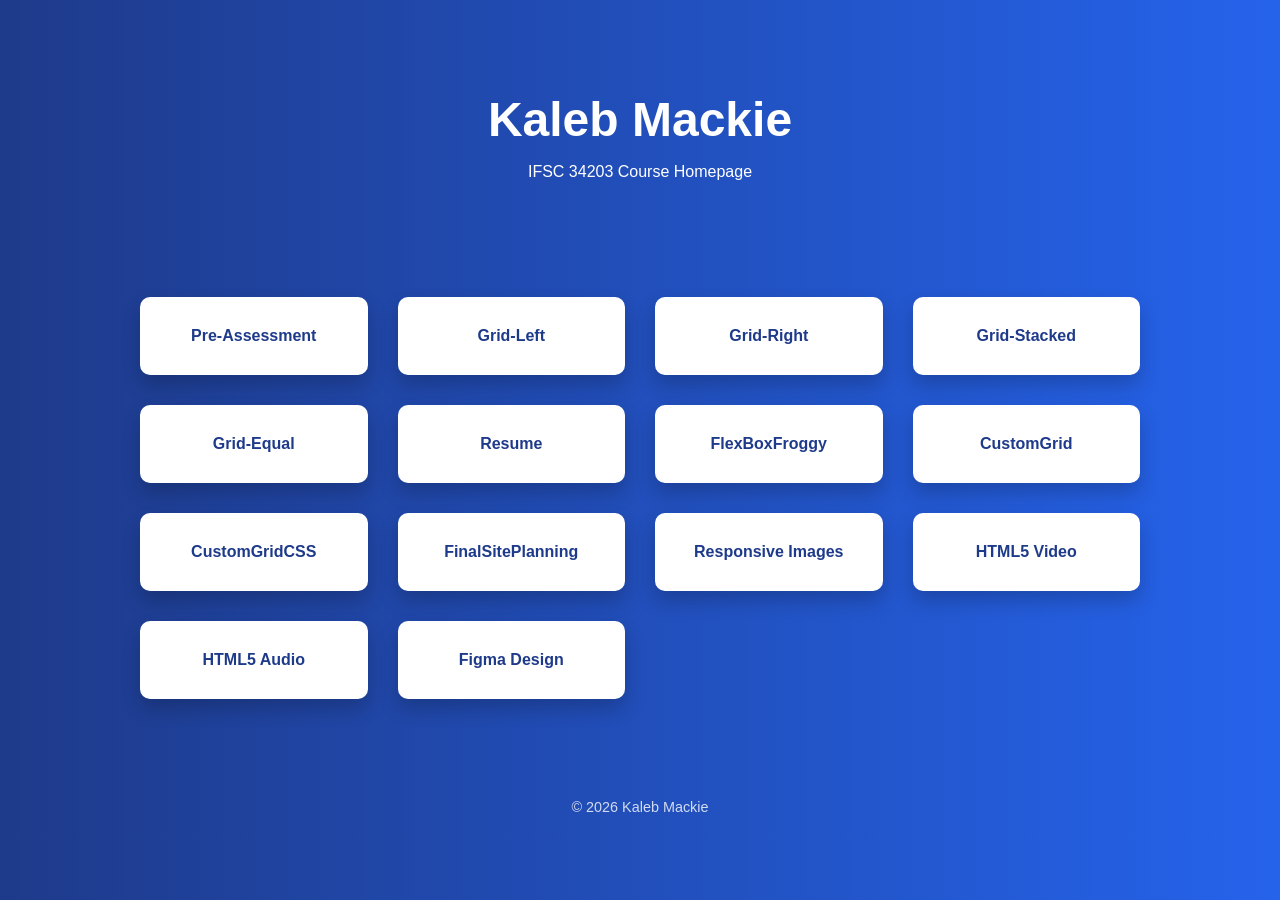
<file: index.html>
<!doctype html>
<html lang="en">
<head>
  <meta charset="utf-8">
  <title>Kaleb Mackie | IFSC 34203</title>
  <meta name="viewport" content="width=device-width, initial-scale=1">

  <style>
    body {
      margin: 0;
      font-family: Arial, Helvetica, sans-serif;
      background: linear-gradient(to right, #1e3a8a, #2563eb);
      color: white;
      text-align: center;
    }

    header {
      padding: 60px 20px;
    }

    h1 {
      font-size: 3rem;
      margin-bottom: 10px;
    }

    .assignments {
      display: grid;
      grid-template-columns: repeat(auto-fit, minmax(200px, 1fr));
      gap: 30px;
      padding: 40px;
      max-width: 1000px;
      margin: 0 auto;
    }

    .card {
      background: white;
      color: #1e3a8a;
      padding: 30px;
      border-radius: 10px;
      text-decoration: none;
      font-weight: bold;
      box-shadow: 0 10px 20px rgba(0,0,0,0.2);
      transition: 0.3s;
    }

    .card:hover {
      transform: translateY(-5px);
      background: #f1f5f9;
    }

    footer {
      margin-top: 40px;
      padding: 20px;
      font-size: 0.9rem;
      opacity: 0.8;
    }
  </style>
</head>

<body>

  <header>
    <h1>Kaleb Mackie</h1>
    <p>IFSC 34203 Course Homepage</p>
  </header>

  <section class="assignments">

    <a class="card" href="public_html/pre-assesment/index.html">
      Pre-Assessment
    </a>

    <a class="card" href="public_html/css-grid-lab/grid-two-col-left.html">
      Grid-Left
    </a>

    <a class="card" href="public_html/css-grid-lab/grid-two-col-right.html">
      Grid-Right
    </a>

    <a class="card" href="public_html/css-grid-lab/grid-two-col-stacked.html">
      Grid-Stacked
    </a>

    <a class="card" href="public_html/css-grid-lab/grid-two-col-equal.html">
      Grid-Equal
    </a>

    <a class="card" href="public_html/resume/index.html">
      Resume
    </a>

    <a class="card" href="public_html/FlexboxFroggy/flexboxfroggy.png">
      FlexBoxFroggy
    </a>

    <a class="card" href="public_html/CustomGridAssignment/index.html">
      CustomGrid
    </a>

    <a class="card" href="public_html/CustomGridUsingCSS/index.html">
      CustomGridCSS
    </a>

    <a class="card" href="public_html/FinalSitePlanning/index.html">
      FinalSitePlanning
    </a>

    <a class="card" href="public_html/responsive-images/index.html">
      Responsive Images
    </a>

    <a class="card" href="public_html/video/index.html">
      HTML5 Video
    </a>

    <a class="card" href="public_html/audio/index.html">
      HTML5 Audio
    </a>

    <a class="card" href="public_html/figma/index.html" target="_blank">
  Figma Design
</a>

  </section>

  <footer>
    © 2026 Kaleb Mackie
  </footer>

</body>
</html>
</file>
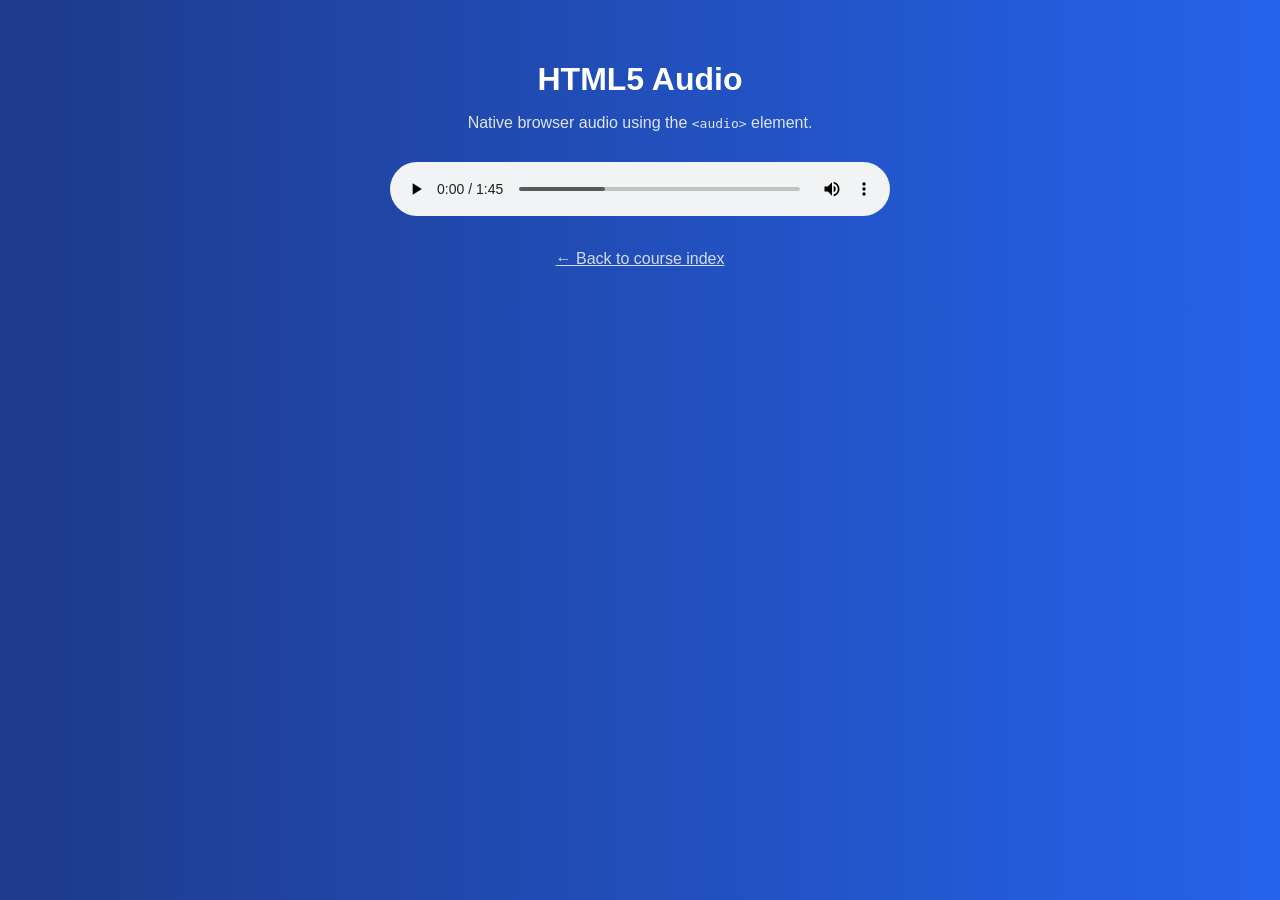
<file: public_html/audio/index.html>
<!doctype html>
<html lang="en">
<head>
  <meta charset="utf-8">
  <title>HTML5 Audio Demo | Kaleb Mackie</title>
  <meta name="viewport" content="width=device-width, initial-scale=1">
  <style>
    body {
      margin: 0;
      font-family: Arial, Helvetica, sans-serif;
      background: linear-gradient(to right, #1e3a8a, #2563eb);
      color: white;
      text-align: center;
      padding: 40px 20px;
    }

    h1 { font-size: 2rem; margin-bottom: 10px; }
    p  { opacity: 0.85; margin-bottom: 30px; }

    audio {
      width: 100%;
      max-width: 500px;
    }

    .back {
      display: inline-block;
      margin-top: 30px;
      color: white;
      text-decoration: underline;
      opacity: 0.8;
    }
  </style>
</head>
<body>

  <h1>HTML5 Audio</h1>
  <p>Native browser audio using the <code>&lt;audio&gt;</code> element.</p>


  <audio controls>
    <source src="random-audio.mp3" type="audio/mpeg">
    Your browser does not support HTML5 audio.
  </audio>

  <br>
  <a class="back" href="../../index.html">← Back to course index</a>

</body>
</html>
</file>
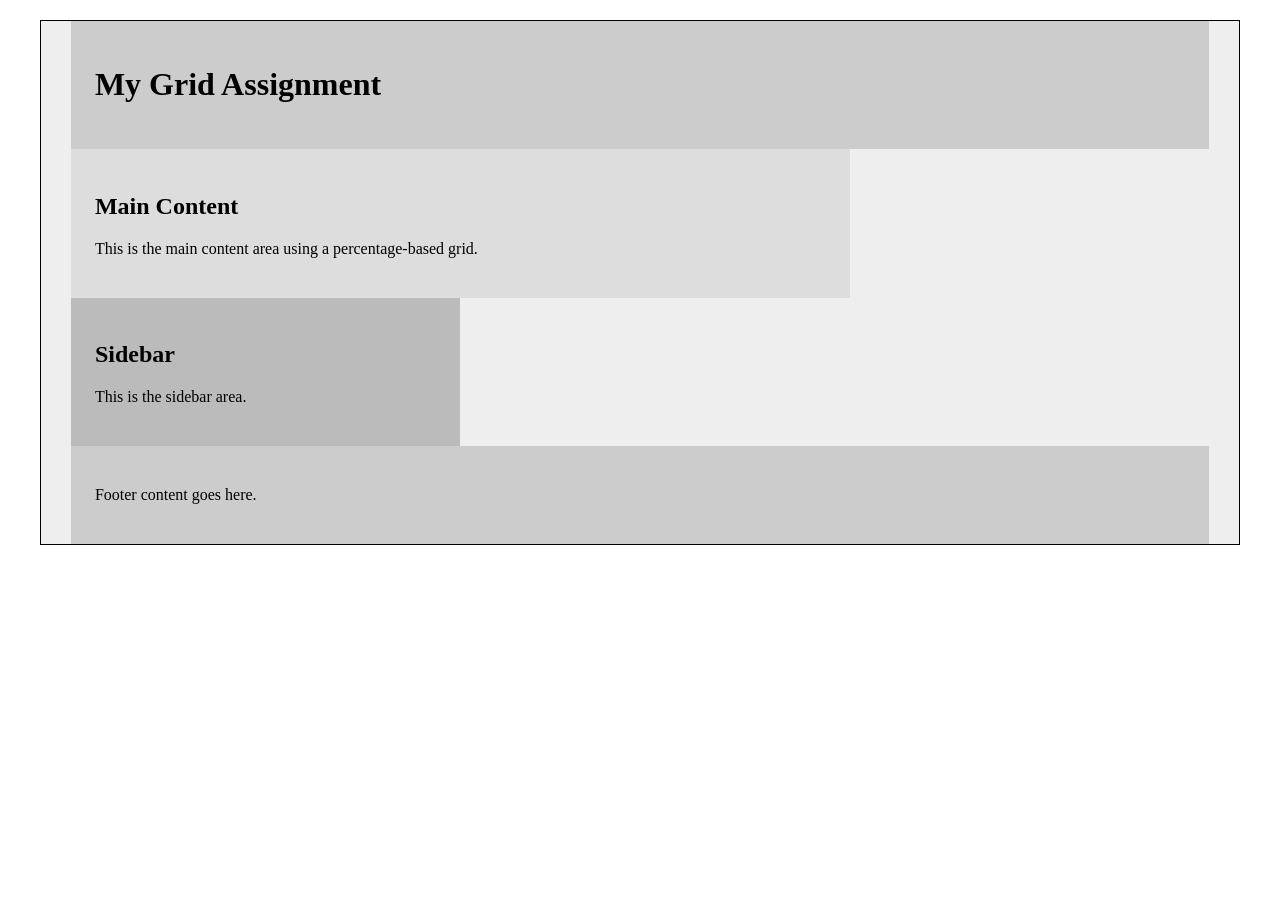
<file: public_html/CustomGridAssignment/index.html>
<!DOCTYPE html>
<html lang="en">
<head>
<meta charset="UTF-8">
<title>Grid Assignment</title>
<link rel="stylesheet" href="style.css">
</head>

<body>

<div class="container cf">

  <header class="primary">
    <h1>My Grid Assignment</h1>
  </header>

  <div id="content">
    <h2>Main Content</h2>
    <p>This is the main content area using a percentage-based grid.</p>
  </div>

  <aside>
    <h2>Sidebar</h2>
    <p>This is the sidebar area.</p>
  </aside>

  <footer id="colophon">
    <p>Footer content goes here.</p>
  </footer>

</div>

</body>
</html>
</file>
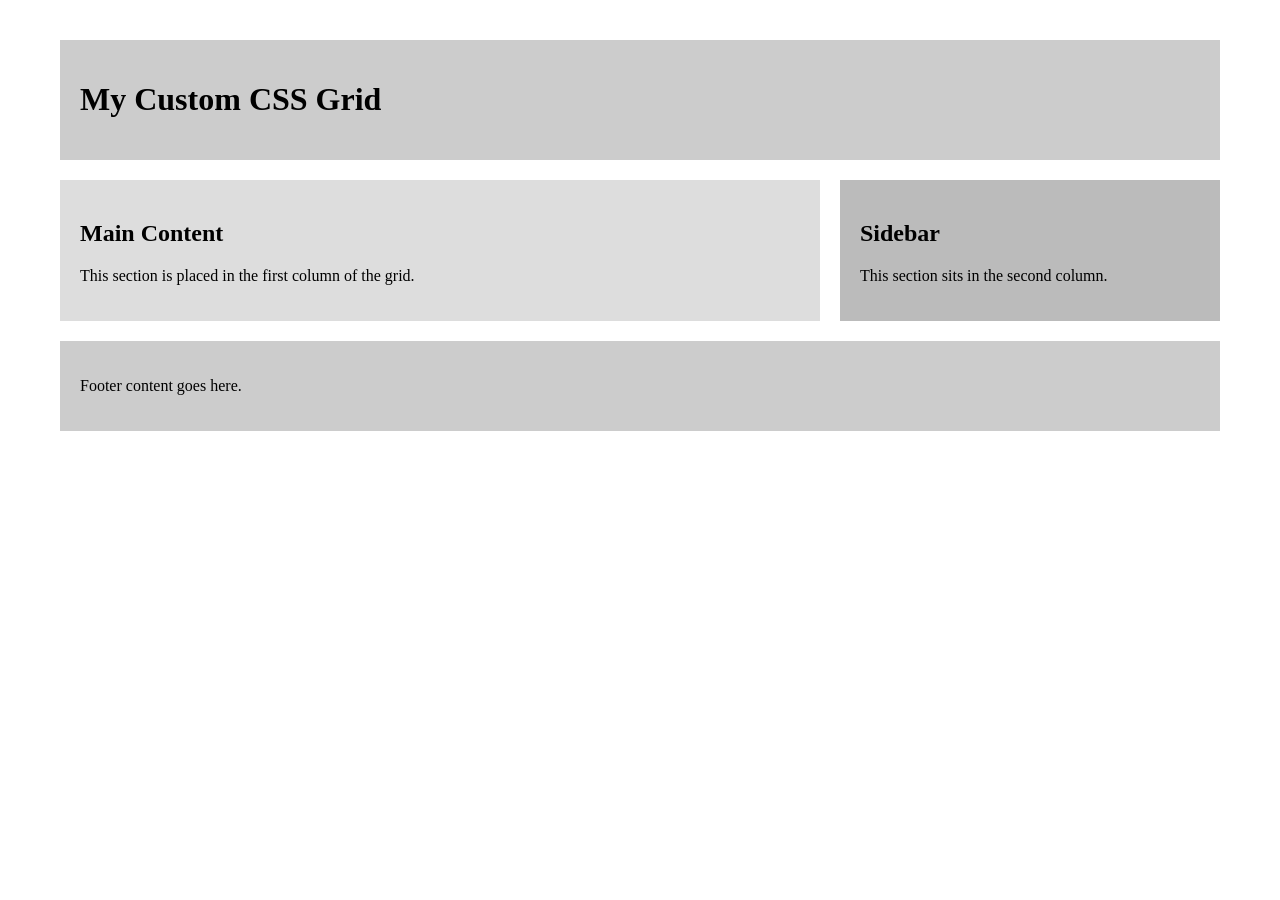
<file: public_html/CustomGridUsingCSS/index.html>
<!DOCTYPE html>
<html lang="en">
<head>
<meta charset="UTF-8">
<title>Custom CSS Grid Assignment</title>
<link rel="stylesheet" href="style.css">
</head>

<body>

<div class="container">

  <header>
    <h1>My Custom CSS Grid</h1>
  </header>

  <div id="content">
    <h2>Main Content</h2>
    <p>This section is placed in the first column of the grid.</p>
  </div>

  <aside>
    <h2>Sidebar</h2>
    <p>This section sits in the second column.</p>
  </aside>

  <footer>
    <p>Footer content goes here.</p>
  </footer>

</div>

</body>
</html>
</file>
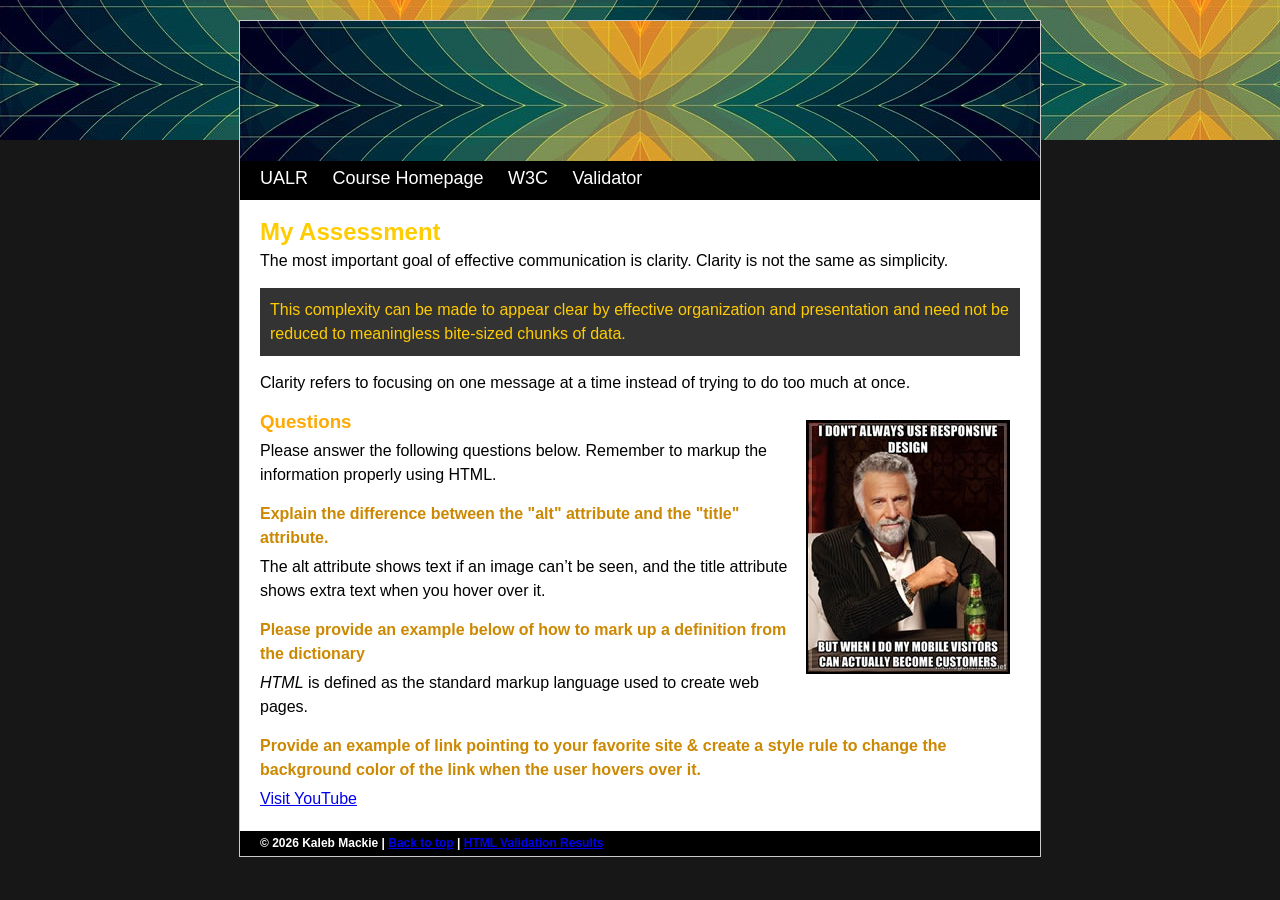
<file: public_html/pre-assesment/index.html>
<!doctype html>
<html lang="en">
<head>
<meta charset="UTF-8">
<meta name="description" content="This is a skills pre-assessment for Mobile Web Development" /> <!-- Describes the page -->
<meta name="author" content="Kaleb Mackie" />

<title>Kaleb Mackie – IFSC 3342 Pre-Assessment</title>

<link rel="stylesheet" href="assets/css/screen.css" media="screen">
</head>

<body id="top">
<div id="container">

  <div id="header">
    <h1><a href="index.html">Kaleb Mackie</a></h1>
  </div>

  <div id="nav">
    <ul>
      <li><a href="http://ualr.edu" title="University of Arkansas at Little Rock">UALR</a></li>
      <li><a href="https://thomaswallace.net/course/mobile-web/spring-2018/" title="Course Homepage">Course Homepage</a></li>
      <li><a href="http://www.w3.org/" title="World Wide Web Consortium">W3C</a></li>
      <li><a href="https://validator.w3.org/" title="HTML Validation Service">Validator</a></li>
    </ul>
  </div>

  <div id="content">
    <h2><!-- Hey Thomas! -->My Assessment</h2>

    <p>The most important goal of effective communication is clarity. Clarity is not the same as simplicity.</p>

    <p class="alert">
      This complexity can be made to appear clear by effective organization and presentation and need not be reduced to meaningless bite-sized chunks of data.
    </p>

    <p>Clarity refers to focusing on one message at a time instead of trying to do too much at once.</p>

    <img src="assets/imgs/image.jpg" alt="Decorative content image" class="content-img">

    <h3>Questions</h3>
    <p>Please answer the following questions below. Remember to markup the information properly using HTML.</p>

    <h4>Explain the difference between the "alt" attribute and the "title" attribute.</h4>
    <p>
      The alt attribute shows text if an image can’t be seen, and the title attribute shows extra text when you hover over it.
    </p>

    <h4>Please provide an example below of how to mark up a definition from the dictionary</h4>
    <p>
      <dfn>HTML</dfn> is defined as the standard markup language used to create web pages.
    </p>

    <h4>Provide an example of link pointing to your favorite site &amp; create a style rule to change the background color of the link when the user hovers over it.</h4>
    <p>
      <a href="https://www.youtube.com" title="Visit YouTube">Visit YouTube</a>
    </p>
  </div>

  <div id="footer">
    <h6>
      &copy; 2026 Kaleb Mackie |
      <a href="#top">Back to top</a> |
      <a href="https://validator.w3.org/">HTML Validation Results</a>
    </h6>
  </div>

</div>
</body>
</html>
</file>
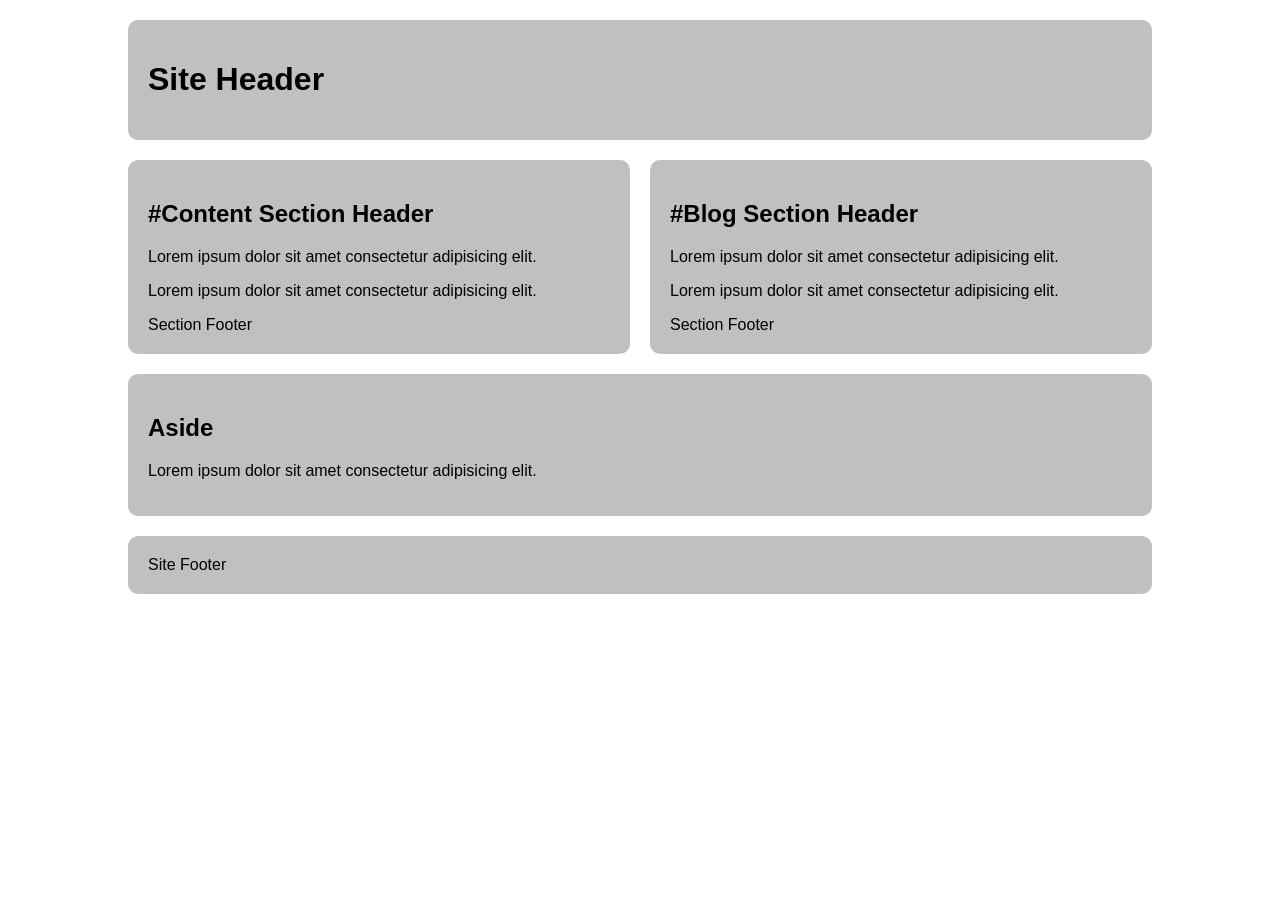
<file: public_html/css-grid-lab/grid-two-col-equal.html>
<!DOCTYPE html>
<html lang="en">

<head>
  <meta charset="UTF-8">
  <meta name="viewport" content="width=device-width, initial-scale=1.0">
  <title>CSS Grid Demo</title>

  <style>
    
    html {
      box-sizing: border-box;
    }

    *,
    *:before,
    *:after {
      box-sizing: inherit;
    }

    
    main {
      display: grid;
      gap: 20px;
      max-width: 80vw;
      margin: 20px auto;

      
      grid-template-columns: 1fr 1fr;
    }

    
    main > * {
      font-family: Avenir, Montserrat, Corbel, "URW Gothic", source-sans-pro, sans-serif;
      background-color: #c0c0c0;
      border-radius: 10px;
      padding: 20px;
    }

    
    header.primary {
      grid-column: 1 / 3; 
    }

    #content {
      grid-column: 1 / 2;
    }

    #blog {
      grid-column: 2 / 3;
    }

    aside {
      grid-column: 1 / 3; 
    }

    footer.primary {
      grid-column: 1 / 3; 
    }

  </style>
</head>

<body>

  <main>

    <header class="primary">
      <h1>Site Header</h1>
    </header>

    <section id="content">
      <header>
        <h2>#Content Section Header</h2>
      </header>
      <p>Lorem ipsum dolor sit amet consectetur adipisicing elit.</p>
      <p>Lorem ipsum dolor sit amet consectetur adipisicing elit.</p>
      <footer>Section Footer</footer>
    </section>

    <section id="blog">
      <header>
        <h2>#Blog Section Header</h2>
      </header>
      <p>Lorem ipsum dolor sit amet consectetur adipisicing elit.</p>
      <p>Lorem ipsum dolor sit amet consectetur adipisicing elit.</p>
      <footer>Section Footer</footer>
    </section>

    <aside>
      <h2>Aside</h2>
      <p>Lorem ipsum dolor sit amet consectetur adipisicing elit.</p>
    </aside>

    <footer class="primary">
      Site Footer
    </footer>

  </main>

</body>
</html>
</file>
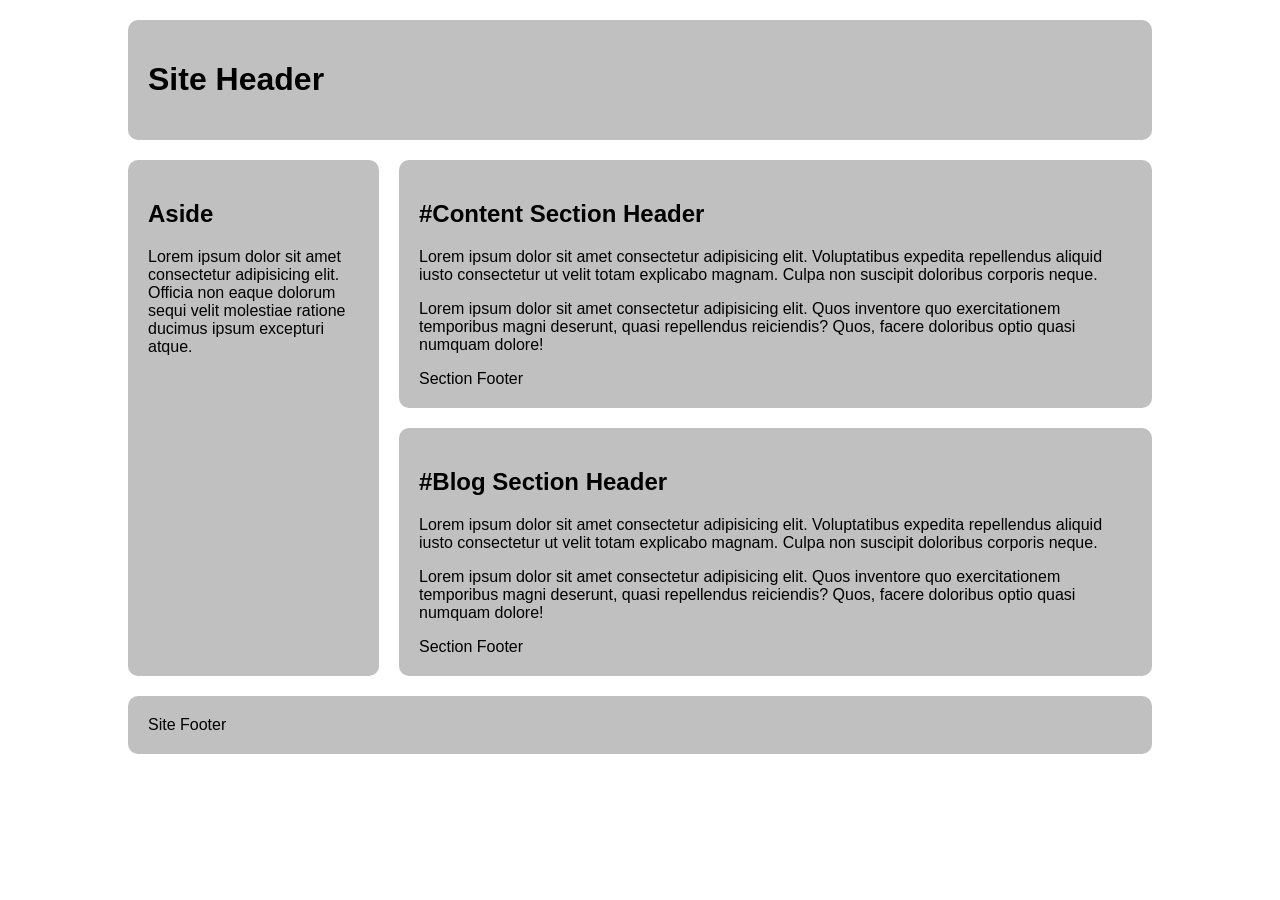
<file: public_html/css-grid-lab/grid-two-col-left.html>
<!DOCTYPE html>
<html lang="en">

<head>
  <meta charset="UTF-8">
  <meta name="viewport" content="width=device-width, initial-scale=1.0">
  <title>CSS Grid Demo</title>

  <style>
    /* --------------- Box Sizing ---------------- */
    html {
      box-sizing: border-box;
    }

    *,
    *:before,
    *:after {
      box-sizing: inherit;
    }


    main>* {
      font-family: Avenir, Montserrat, Corbel, "URW Gothic", source-sans-pro, sans-serif;
      font-weight: normal;
      background-color: #c0c0c0;
      border-radius: 10px;
      padding: 20px;
    }


    main {
      display: grid;
      gap: 20px;
      max-width: 80vw;
      margin: 20px auto;

      grid-template-columns: 1fr 3fr;
      grid-template-areas:
        "header header"
        "aside content"
        "aside blog"
        "footer footer";
    }

    header.primary {
      grid-area: header;
    }

    #content {
      grid-area: content;
    }

    #blog {
      grid-area: blog;
    }

    aside {
      grid-area: aside;
    }

    footer.primary {
      grid-area: footer;
    }
  </style>
</head>

<body>
  <main>
    <header class="primary">
      <h1>Site Header</h1>
    </header>

    <section id="content">
      <header>
        <h2>#Content Section Header</h2>
      </header>
      <p>Lorem ipsum dolor sit amet consectetur adipisicing elit. Voluptatibus expedita repellendus aliquid iusto consectetur ut velit totam explicabo magnam. Culpa non suscipit doloribus corporis neque.</p>
      <p>
        Lorem ipsum dolor sit amet consectetur adipisicing elit. Quos inventore quo exercitationem temporibus magni deserunt, quasi repellendus reiciendis? Quos, facere doloribus optio quasi numquam dolore!
      </p>
      <footer>Section Footer</footer>
    </section>

    <section id="blog">
      <header>
        <h2>#Blog Section Header</h2>
      </header>
      <p>Lorem ipsum dolor sit amet consectetur adipisicing elit. Voluptatibus expedita repellendus aliquid iusto consectetur ut velit totam explicabo magnam. Culpa non suscipit doloribus corporis neque.</p>
      <p>
        Lorem ipsum dolor sit amet consectetur adipisicing elit. Quos inventore quo exercitationem temporibus magni deserunt, quasi repellendus reiciendis? Quos, facere doloribus optio quasi numquam dolore!
      </p>
      <footer>Section Footer</footer>
    </section>

    <aside>
      <h2>Aside</h2>
      <p>Lorem ipsum dolor sit amet consectetur adipisicing elit. Officia non eaque dolorum sequi velit molestiae ratione ducimus ipsum excepturi atque.</p>
    </aside>

    <footer class="primary">
      Site Footer
    </footer>
  </main>
</body>

</html>
</file>
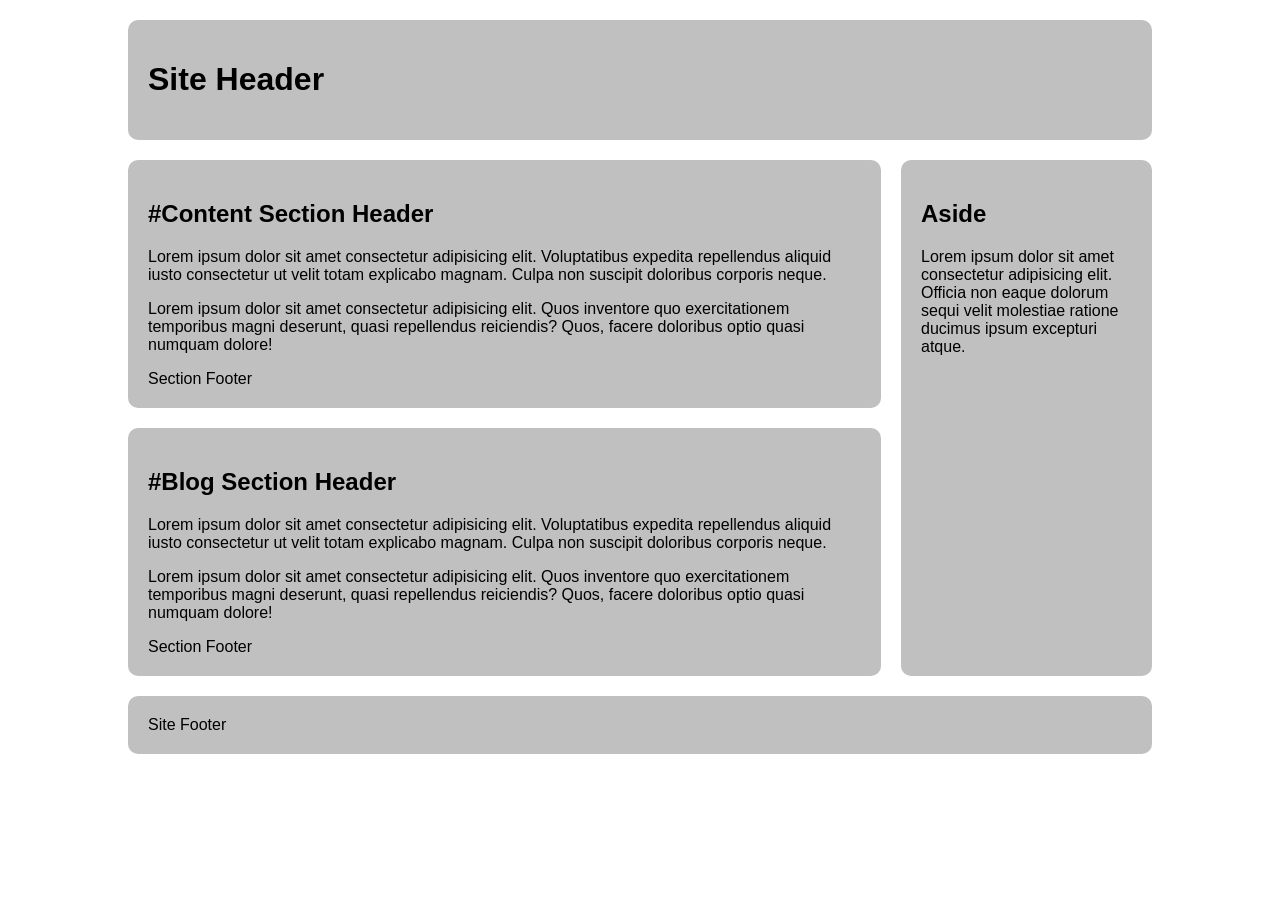
<file: public_html/css-grid-lab/grid-two-col-right.html>
<!DOCTYPE html>
<html lang="en">

<head>
  <meta charset="UTF-8">
  <meta name="viewport" content="width=device-width, initial-scale=1.0">
  <title>CSS Grid Demo</title>

  <style>
    /* --------------- Box Sizing ---------------- */
    html {
      box-sizing: border-box;
    }

    *,
    *:before,
    *:after {
      box-sizing: inherit;
    }


    main>* {
      font-family: Avenir, Montserrat, Corbel, "URW Gothic", source-sans-pro, sans-serif;
      font-weight: normal;
      background-color: #c0c0c0;
      border-radius: 10px;
      padding: 20px;
    }

    main {
      display: grid;
      gap: 20px;
      max-width: 80vw;
      margin: 20px auto;

      grid-template-columns: 3fr 1fr;
      grid-template-areas:
        "header header"
        "content aside"
        "blog aside"
        "footer footer";
    }

    header.primary {
      grid-area: header;
    }

    #content {
      grid-area: content;
    }

    #blog {
      grid-area: blog;
    }

    aside {
      grid-area: aside;
    }

    footer.primary {
      grid-area: footer;
    }
  </style>
</head>

<body>
  <main>
    <header class="primary">
      <h1>Site Header</h1>
    </header>

    <section id="content">
      <header>
        <h2>#Content Section Header</h2>
      </header>
      <p>Lorem ipsum dolor sit amet consectetur adipisicing elit. Voluptatibus expedita repellendus aliquid iusto consectetur ut velit totam explicabo magnam. Culpa non suscipit doloribus corporis neque.</p>
      <p>
        Lorem ipsum dolor sit amet consectetur adipisicing elit. Quos inventore quo exercitationem temporibus magni deserunt, quasi repellendus reiciendis? Quos, facere doloribus optio quasi numquam dolore!
      </p>
      <footer>Section Footer</footer>
    </section>

    <section id="blog">
      <header>
        <h2>#Blog Section Header</h2>
      </header>
      <p>Lorem ipsum dolor sit amet consectetur adipisicing elit. Voluptatibus expedita repellendus aliquid iusto consectetur ut velit totam explicabo magnam. Culpa non suscipit doloribus corporis neque.</p>
      <p>
        Lorem ipsum dolor sit amet consectetur adipisicing elit. Quos inventore quo exercitationem temporibus magni deserunt, quasi repellendus reiciendis? Quos, facere doloribus optio quasi numquam dolore!
      </p>
      <footer>Section Footer</footer>
    </section>

    <aside>
      <h2>Aside</h2>
      <p>Lorem ipsum dolor sit amet consectetur adipisicing elit. Officia non eaque dolorum sequi velit molestiae ratione ducimus ipsum excepturi atque.</p>
    </aside>

    <footer class="primary">
      Site Footer
    </footer>
  </main>
</body>

</html>
</file>
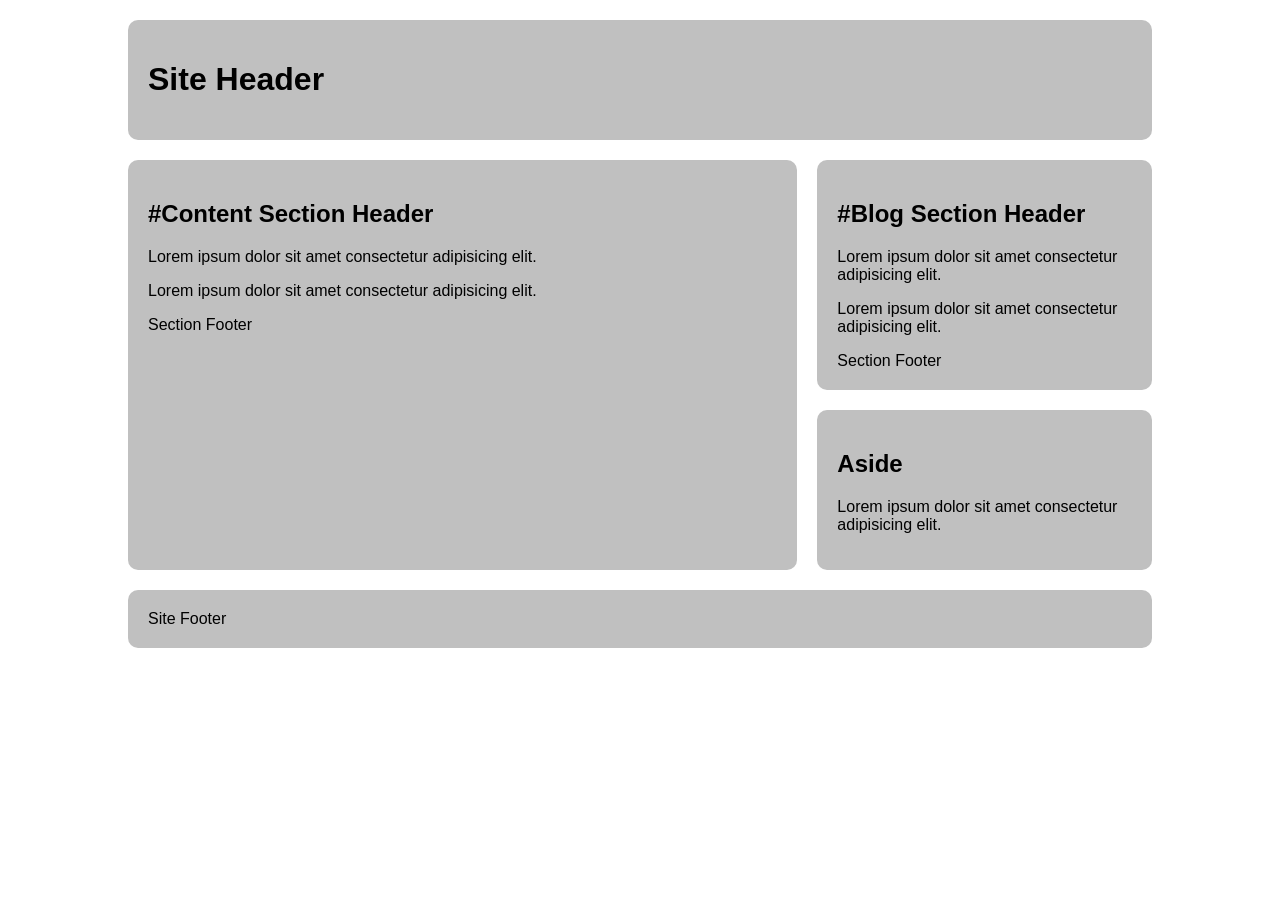
<file: public_html/css-grid-lab/grid-two-col-stacked.html>
<!DOCTYPE html>
<html lang="en">

<head>
  <meta charset="UTF-8">
  <meta name="viewport" content="width=device-width, initial-scale=1.0">
  <title>CSS Grid Demo</title>

  <style>
    
    html {
      box-sizing: border-box;
    }

    *,
    *:before,
    *:after {
      box-sizing: inherit;
    }

    
    main {
      display: grid;
      gap: 20px;
      max-width: 80vw;
      margin: 20px auto;
      grid-template-columns: 2fr 1fr;
    }

    
    main>* {
      font-family: Avenir, Montserrat, Corbel, "URW Gothic", source-sans-pro, sans-serif;
      background-color: #c0c0c0;
      border-radius: 10px;
      padding: 20px;
    }

    
    header.primary {
      grid-column: 1 / 3;
    }

    #content {
      grid-column: 1 / 2;
      grid-row: 2 / 4;
    }

    #blog {
      grid-column: 2 / 3;
      grid-row: 2 / 3;
    }

    aside {
      grid-column: 2 / 3;
      grid-row: 3 / 4;
    }

    footer.primary {
      grid-column: 1 / 3;
    }
  </style>
</head>

<body>
  <main>

    <header class="primary">
      <h1>Site Header</h1>
    </header>

    <section id="content">
      <header>
        <h2>#Content Section Header</h2>
      </header>
      <p>Lorem ipsum dolor sit amet consectetur adipisicing elit.</p>
      <p>Lorem ipsum dolor sit amet consectetur adipisicing elit.</p>
      <footer>Section Footer</footer>
    </section>

    <section id="blog">
      <header>
        <h2>#Blog Section Header</h2>
      </header>
      <p>Lorem ipsum dolor sit amet consectetur adipisicing elit.</p>
      <p>Lorem ipsum dolor sit amet consectetur adipisicing elit.</p>
      <footer>Section Footer</footer>
    </section>

    <aside>
      <h2>Aside</h2>
      <p>Lorem ipsum dolor sit amet consectetur adipisicing elit.</p>
    </aside>

    <footer class="primary">
      Site Footer
    </footer>

  </main>
</body>

</html>
</file>
<file: public_html/CustomGridAssignment/style.css>
html {
  box-sizing: border-box;
}
*, *:before, *:after {
  box-sizing: inherit;
}


.cf::before, .cf::after {
  content: "";
  display: table;
}
.cf::after {
  clear: both;
}


.container {
  max-width: 1200px;
  margin: 20px auto;
  background: #eee;
  border: 1px solid #000;
}

header.primary,
footer#colophon {
  width: 95%;
  margin-left: 2.5%;
  background: #ccc;
  float: left;
  padding: 2%;
}

#content {
  width: 65%;
  margin-left: 2.5%;
  background: #ddd;
  float: left;
  padding: 2%;
}

aside {
  width: 32.5%;
  margin-left: 2.5%;
  background: #bbb;
  float: left;
  padding: 2%;
}
</file>
<file: public_html/CustomGridUsingCSS/style.css>
html {
  box-sizing: border-box;
}
*, *:before, *:after {
  box-sizing: inherit;
}


.container {
  max-width: 1200px;
  margin: 20px auto;
  padding: 20px;
  display: grid;


  grid-template-columns: 2fr 1fr;  
  grid-template-rows: auto auto auto;
  grid-gap: 20px;
}


header {
  grid-column: 1 / 3;
  background: #ccc;
  padding: 20px;
}

#content {
  background: #ddd;
  padding: 20px;
}

aside {
  background: #bbb;
  padding: 20px;
}

footer {
  grid-column: 1 / 3;
  background: #ccc;
  padding: 20px;
}
</file>
<file: public_html/pre-assesment/assets/css/screen.css>
/* This rule removes default margin and padding from all elements */
* {
	margin: 0px;
	padding: 0px;
}

body {
	text-align: center;
	font-family: "Trebuchet MS", Arial, Helvetica, sans-serif;
	background-color: #171717;
	background-image: url("../resources/header.jpg");
	background-repeat: repeat-x;
	font-size: 16px;
	line-height: 1.5em;
}

#container {
	max-width: 800px;
	margin-right: auto;
	margin-left: auto;
	text-align: left;
	background-color: #FFF;
	margin-top: 20px;
	border: 1px solid #CCC;
}

#header h1 a {
	display: block;
	height: 140px;
	text-indent: -9999px;
	background: url("../resources/header.jpg") no-repeat;
}

#nav {
	background-color: #000;
}

#nav ul {
	list-style-type: none;
	margin-left: 10px;
}

#nav ul li {
	display: inline;
	height: 35px;
	line-height: 35px;
}

#nav ul li a {
	display: inline-block;
	padding-right: 10px;
	padding-left: 10px;
	font-size: 18px;
}

#nav ul li a:link,
#nav ul li a:visited {
	text-decoration: none;
	border-bottom: 4px solid #000;
	color: #FFF;
}

#nav ul li a:hover {
	border-bottom: 3px solid #CCC;
}

#content {
	margin: 20px;
}

#content p {
	margin-top: 5px;
	margin-bottom: 15px;
}

.alert {
	background-color: #333;
	color: #ffcc00;
	padding: 10px;
}

#content h2 {
	color: #ffcc00;
}

#content h3 {
	color: #ffaa00;
}

#content h4 {
	color: #cc8800;
}

#content a:hover {
	background-color: #ddd;
}

.content-img {
	float: right;
	border: 2px solid #000;
	margin: 10px;
}

#footer {
	background-color: #000;
	color: #FFF;
	height: 25px;
}

#footer h6 {
	font-size: 12px;
	line-height: 25px;
	margin: 0 20px;
}
</file>
